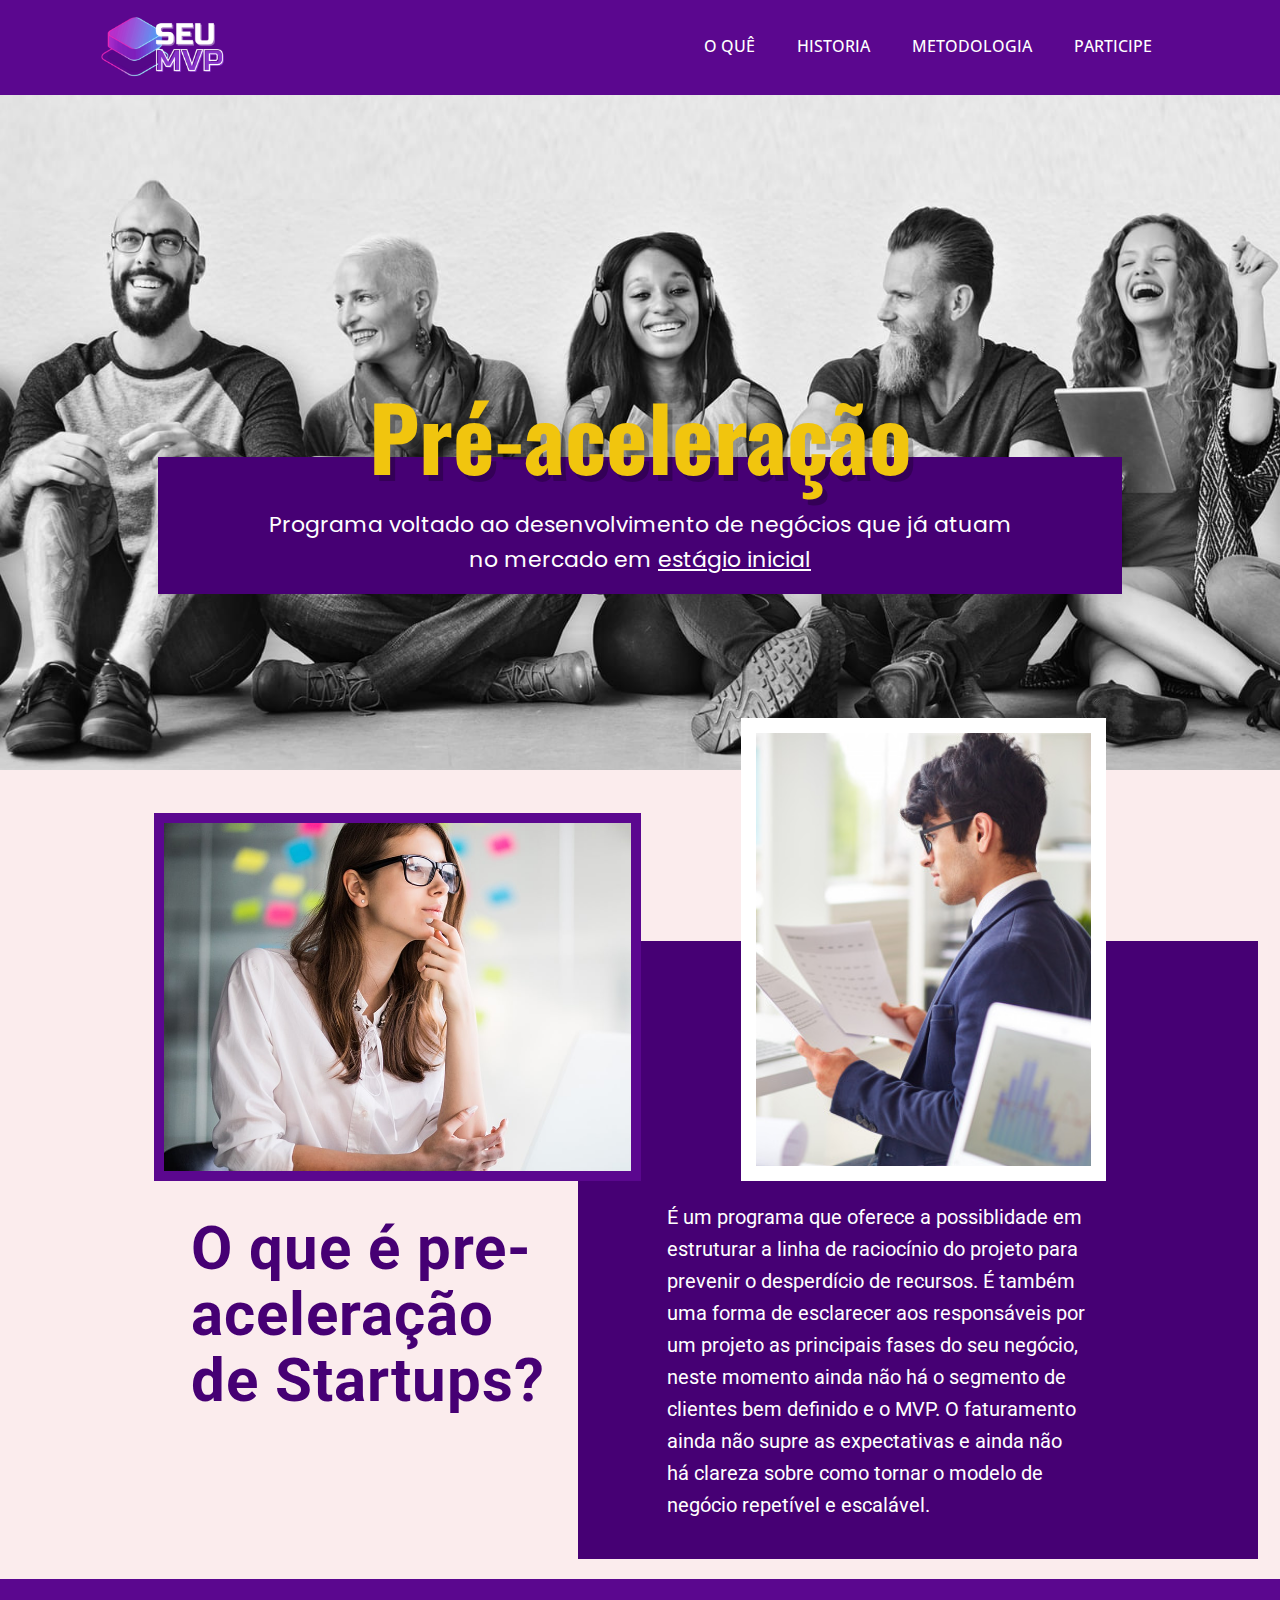
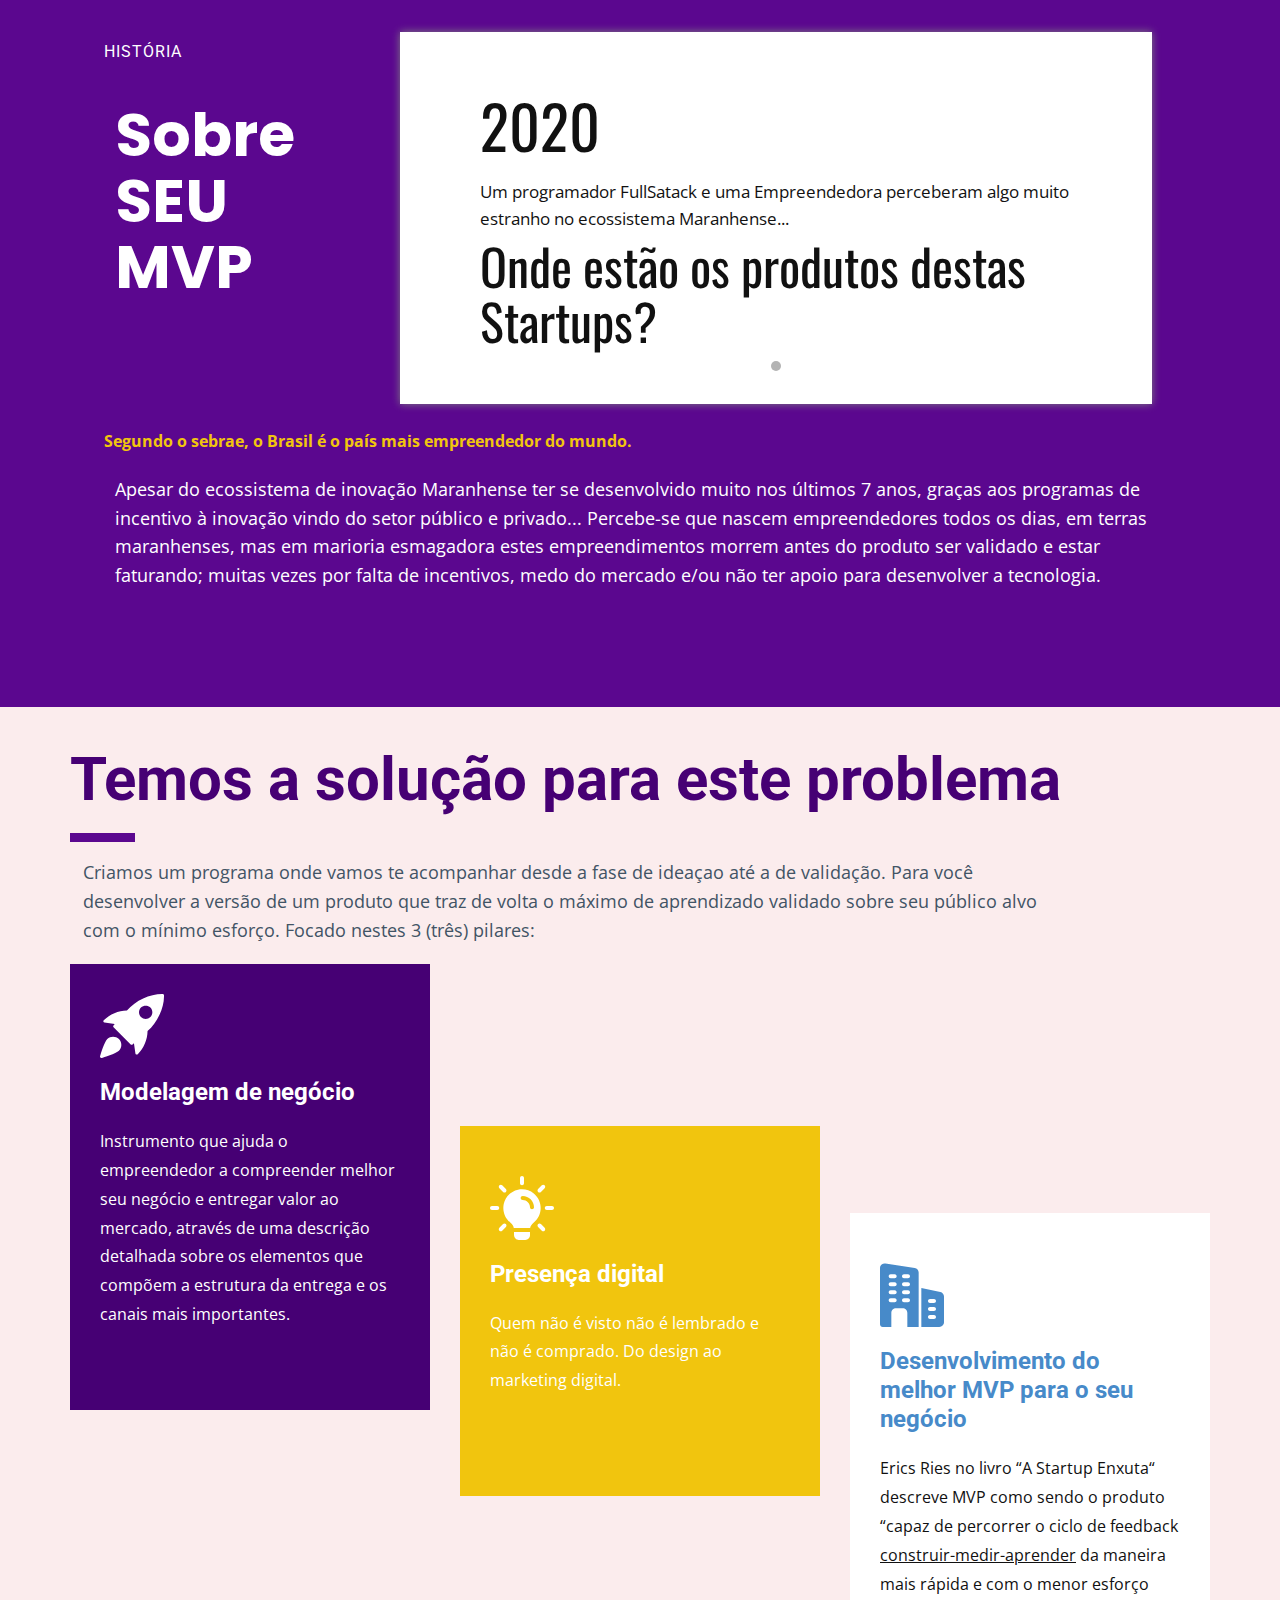
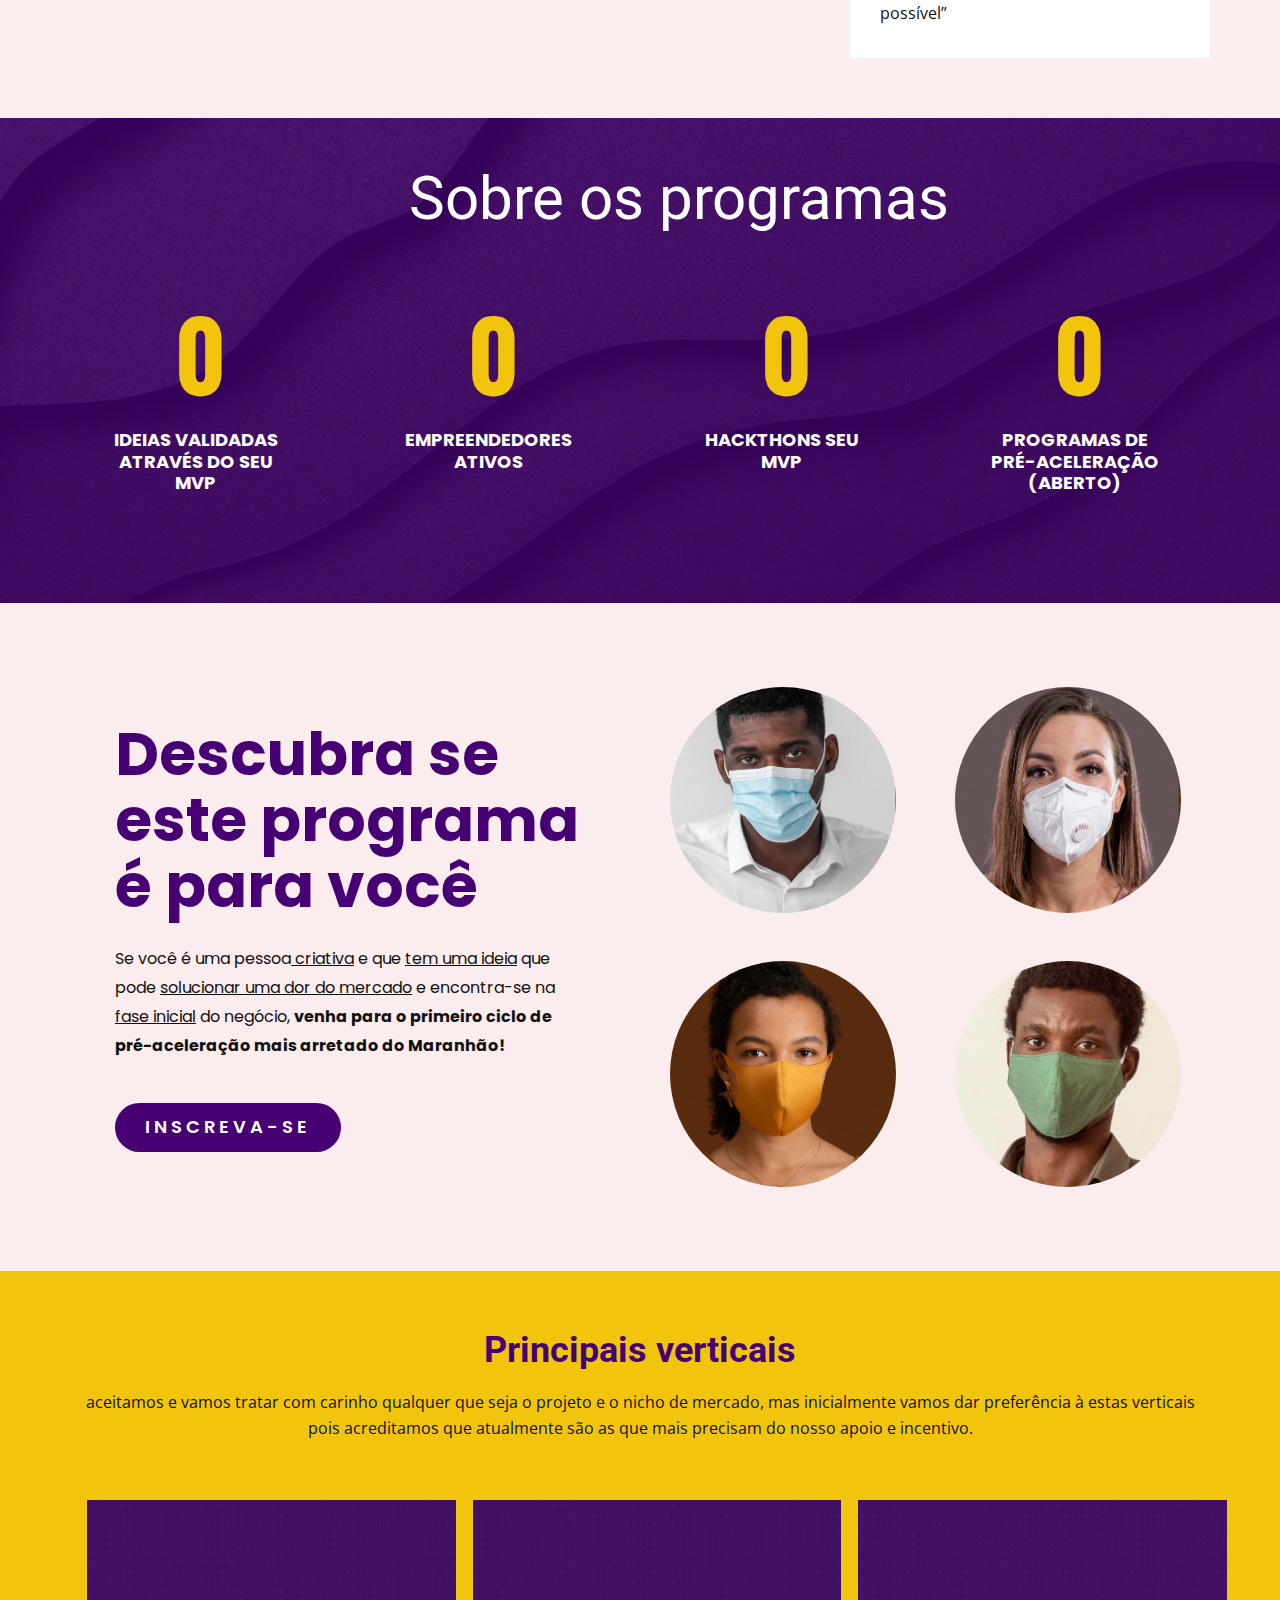
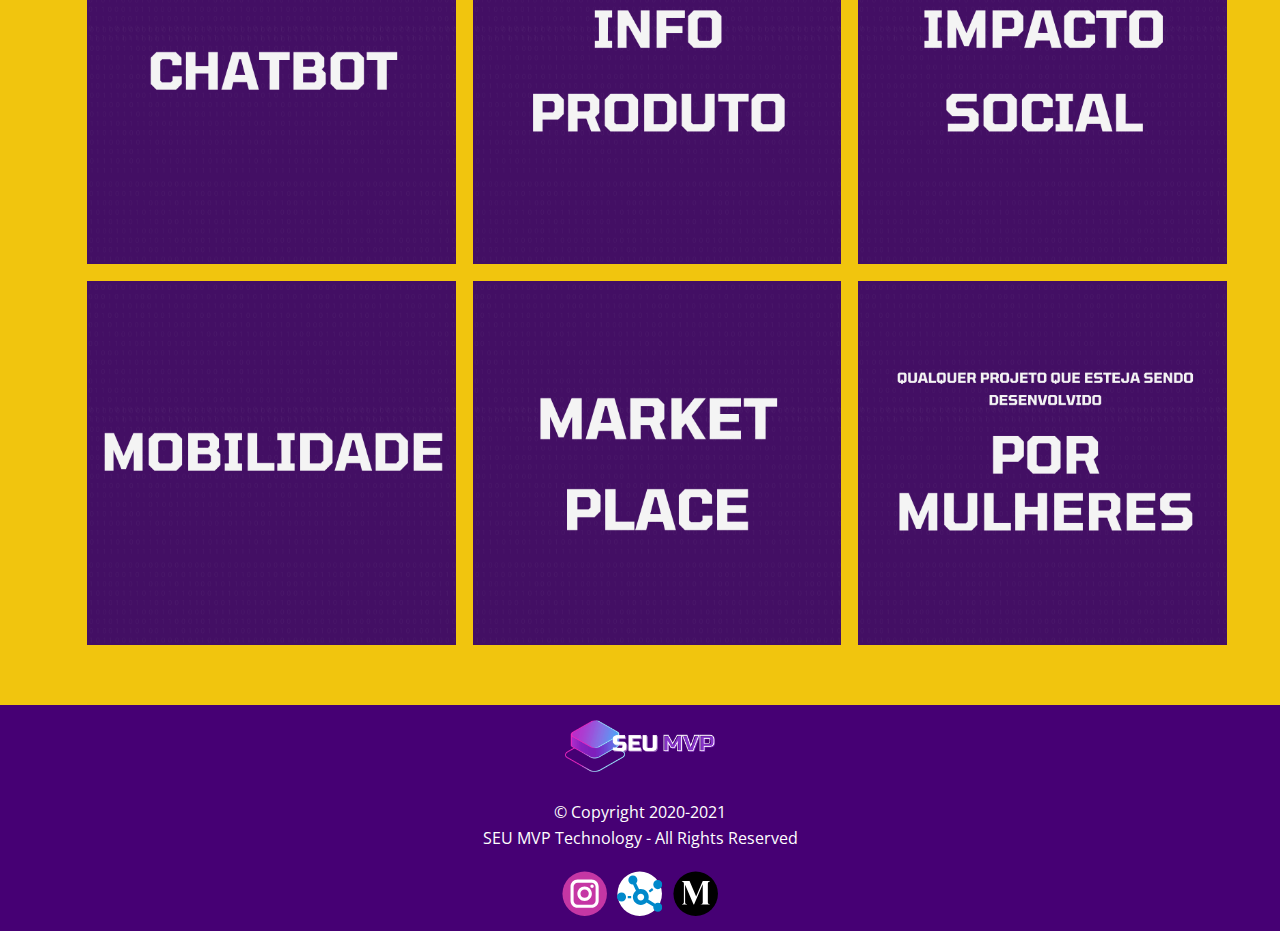
<file: index.html>
<!DOCTYPE html>
<html style="font-size: 16px;">
  <head>
    <meta name="viewport" content="width=device-width, initial-scale=1.0">
    <meta charset="utf-8">
    <meta name="keywords" content="inovação Maranhense, mvp, pre-aceleração, aceleração, startups, produto, modelo de negógio, empreendedorismo maranhense">
    <meta name="description" content="">
    <meta name="page_type" content="np-template-header-footer-from-plugin">
    <title>Pré-aceleração</title>
    <link rel="stylesheet" href="nicepage.css" media="screen">
    <link rel="stylesheet" href="o-que.css" media="screen">
    <script class="u-script" type="text/javascript" src="jquery.js" defer=""></script>
    <script class="u-script" type="text/javascript" src="nicepage.js" defer=""></script>
    <meta name="generator" content="Nicepage 3.9.0, nicepage.com">
    
    <link id="u-theme-google-font" rel="stylesheet" href="https://fonts.googleapis.com/css?family=Roboto:100,100i,300,300i,400,400i,500,500i,700,700i,900,900i|Open+Sans:300,300i,400,400i,600,600i,700,700i,800,800i">
    <link id="u-page-google-font" rel="stylesheet" href="https://fonts.googleapis.com/css?family=Oswald:200,300,400,500,600,700|Poppins:100,100i,200,200i,300,300i,400,400i,500,500i,600,600i,700,700i,800,800i,900,900i">
    
    
    
    
    
    
    
    
    <script type="application/ld+json">{
		"@context": "http://schema.org",
		"@type": "Organization",
		"name": "",
		"url": "index.html",
		"logo": "images/SEUMVPLOGO.png",
		"sameAs": [
				"https://instagram.com/seumvp"
		]
}</script>
    <meta property="og:title" content="o que">
    <meta property="og:type" content="website">
    <meta name="theme-color" content="#478ac9">
    <link rel="canonical" href="index.html">
    <meta property="og:url" content="index.html">
  </head>
  <body class="u-body"><header class="u-clearfix u-custom-color-2 u-header u-header" id="sec-67f6"><div class="u-clearfix u-sheet u-sheet-1">
        <a href="https://nicepage.com" class="u-image u-logo u-image-1" data-image-width="2160" data-image-height="1040">
          <img src="images/SEUMVPLOGO.png" class="u-logo-image u-logo-image-1" data-image-width="132.08">
        </a>
        <nav class="u-menu u-menu-dropdown u-offcanvas u-menu-1">
          <div class="menu-collapse" style="font-size: 1rem; letter-spacing: 0px; text-transform: uppercase; font-weight: 500;">
            <a class="u-button-style u-custom-active-border-color u-custom-active-color u-custom-border u-custom-border-color u-custom-borders u-custom-hover-border-color u-custom-hover-color u-custom-left-right-menu-spacing u-custom-padding-bottom u-custom-text-active-color u-custom-text-color u-custom-text-hover-color u-custom-top-bottom-menu-spacing u-nav-link u-text-active-palette-1-base u-text-hover-palette-2-base" href="#">
              <svg><use xmlns:xlink="http://www.w3.org/1999/xlink" xlink:href="#menu-hamburger"></use></svg>
              <svg version="1.1" xmlns="http://www.w3.org/2000/svg" xmlns:xlink="http://www.w3.org/1999/xlink"><defs><symbol id="menu-hamburger" viewBox="0 0 16 16" style="width: 16px; height: 16px;"><rect y="1" width="16" height="2"></rect><rect y="7" width="16" height="2"></rect><rect y="13" width="16" height="2"></rect>
</symbol>
</defs></svg>
            </a>
          </div>
          <div class="u-custom-menu u-nav-container">
            <ul class="u-nav u-spacing-2 u-unstyled u-nav-1"><li class="u-nav-item"><a class="u-active-palette-3-base u-border-active-palette-1-base u-border-hover-palette-1-light-1 u-button-style u-hover-palette-3-base u-nav-link u-text-active-black u-text-hover-white u-text-white" href="o-que.html#sec-9aa3" data-page-id="246154418" style="padding: 10px 20px;">O quê</a>
</li><li class="u-nav-item"><a class="u-active-palette-3-base u-border-active-palette-1-base u-border-hover-palette-1-light-1 u-button-style u-hover-palette-3-base u-nav-link u-text-active-black u-text-hover-white u-text-white" href="o-que.html#carousel_f2d9" data-page-id="246154418" style="padding: 10px 20px;">Historia</a>
</li><li class="u-nav-item"><a class="u-active-palette-3-base u-border-active-palette-1-base u-border-hover-palette-1-light-1 u-button-style u-hover-palette-3-base u-nav-link u-text-active-black u-text-hover-white u-text-white" href="o-que.html#sec-747c" data-page-id="246154418" style="padding: 10px 20px;">Metodologia</a>
</li><li class="u-nav-item"><a class="u-active-palette-3-base u-border-active-palette-1-base u-border-hover-palette-1-light-1 u-button-style u-hover-palette-3-base u-nav-link u-text-active-black u-text-hover-white u-text-white" href="o-que.html#sec-00a2" data-page-id="246154418" style="padding: 10px 20px;">Participe</a>
</li></ul>
          </div>
          <div class="u-custom-menu u-nav-container-collapse">
            <div class="u-black u-container-style u-inner-container-layout u-opacity u-opacity-95 u-sidenav">
              <div class="u-sidenav-overflow">
                <div class="u-menu-close"></div>
                <ul class="u-align-center u-nav u-popupmenu-items u-unstyled u-nav-2"><li class="u-nav-item"><a class="u-button-style u-nav-link" href="o-que.html#sec-9aa3" data-page-id="246154418" style="padding: 10px 20px;">O quê</a>
</li><li class="u-nav-item"><a class="u-button-style u-nav-link" href="o-que.html#carousel_f2d9" data-page-id="246154418" style="padding: 10px 20px;">Historia</a>
</li><li class="u-nav-item"><a class="u-button-style u-nav-link" href="o-que.html#sec-747c" data-page-id="246154418" style="padding: 10px 20px;">Metodologia</a>
</li><li class="u-nav-item"><a class="u-button-style u-nav-link" href="o-que.html#sec-00a2" data-page-id="246154418" style="padding: 10px 20px;">Participe</a>
</li></ul>
              </div>
            </div>
            <div class="u-black u-menu-overlay u-opacity u-opacity-70"></div>
          </div>
        </nav>
      </div></header> 
    <section class="u-align-center u-clearfix u-palette-2-light-3 u-section-1" id="sec-e5a3">
      <img class="u-expanded-width u-image u-image-1" src="images/dawq-min.jpg">
      <div class="u-align-center u-container-style u-custom-color-1 u-group u-group-1">
        <div class="u-container-layout u-container-layout-1">
          <p class="u-custom-font u-text u-text-body-alt-color u-text-1">Programa voltado ao desenvolvimento de negócios que já atuam no mercado em <span style="text-decoration: underline !important;">estágio inicial</span>
          </p>
        </div>
      </div>
      <h1 class="u-custom-font u-font-oswald u-text u-text-palette-3-base u-text-2">Pré-aceleração</h1>
    </section>
    <section class="u-clearfix u-palette-2-light-3 u-section-2" id="sec-9aa3">
      <div class="u-clearfix u-sheet u-sheet-1">
        <div class="u-custom-color-1 u-shape u-shape-rectangle u-shape-1"></div>
        <div class="u-clearfix u-expanded-width-md u-expanded-width-sm u-expanded-width-xs u-layout-wrap u-layout-wrap-1">
          <div class="u-layout">
            <div class="u-layout-col">
              <div class="u-size-60">
                <div class="u-layout-row">
                  <div class="u-container-style u-layout-cell u-left-cell u-size-30 u-layout-cell-1">
                    <div class="u-container-layout u-container-layout-1">
                      <img class="u-border-10 u-border-custom-color-2 u-expanded-width-xs u-image u-image-1" src="images/204b0d19-f685-45fb-a063-b2e84214b472.jpg" data-image-width="900" data-image-height="833">
                      <h2 class="u-text u-text-custom-color-1 u-text-1">O que é pre-aceleração de Startups?</h2>
                    </div>
                  </div>
                  <div class="u-container-style u-layout-cell u-right-cell u-size-30 u-layout-cell-2">
                    <div class="u-container-layout u-valign-top-sm u-valign-top-xs u-container-layout-2">
                      <img class="u-border-15 u-border-white u-image u-image-2" src="images/paper-analysis_1098-15678.jpg" data-image-width="626" data-image-height="417">
                      <p class="u-custom-font u-heading-font u-text u-text-white u-text-2">É um programa que oferece a possiblidade em estruturar a linha de raciocínio do projeto para prevenir o desperdício de recursos. É também uma forma de esclarecer aos responsáveis por um projeto as principais fases do seu negócio, neste momento ainda não há o segmento de clientes bem definido e o MVP. O faturamento ainda não supre as expectativas e ainda não há clareza sobre como tornar o modelo de negócio repetível e escalável.</p>
                    </div>
                  </div>
                </div>
              </div>
            </div>
          </div>
        </div>
      </div>
    </section>
    <section class="u-clearfix u-custom-color-2 u-section-3" id="carousel_f2d9">
      <div class="u-clearfix u-sheet u-valign-middle-md u-valign-middle-sm u-sheet-1">
        <h6 class="u-text u-text-1">história</h6>
        <h1 class="u-text u-text-2">Sobre SEU MVP</h1>
        <div id="carousel-5989" data-interval="5000" data-u-ride="carousel" class="u-carousel u-expanded-width-md u-expanded-width-sm u-expanded-width-xs u-slider u-slider-1">
          <ol class="u-absolute-hcenter u-carousel-indicators u-carousel-indicators-1">
            <li data-u-target="#carousel-5989" class="u-active u-grey-30 u-shape-circle" data-u-slide-to="0" style="width: 10px; height: 10px;"></li>
          </ol>
          <div class="u-carousel-inner" role="listbox">
            <div class="u-active u-align-left u-carousel-item u-container-style u-slide u-white u-carousel-item-1">
              <div class="u-container-layout u-container-layout-1">
                <h2 class="u-custom-font u-font-oswald u-text u-text-3">2020</h2>
                <p class="u-large-text u-text u-text-variant u-text-4">Um programador FullSatack e uma Empreendedora perceberam algo muito estranho no ecossistema Maranhense...&nbsp;</p>
                <h2 class="u-custom-font u-font-oswald u-text u-text-5">Onde estão os produtos destas Startups?</h2>
              </div>
            </div>
          </div>
          <!--<a class="u-absolute-vcenter u-carousel-control u-carousel-control-prev u-grey-5 u-spacing-13 u-text-grey-30 u-carousel-control-1" href="#carousel-5989" role="button" data-u-slide="prev">
            <span aria-hidden="true">
              <svg viewBox="0 0 477.175 477.175"><path d="M145.188,238.575l215.5-215.5c5.3-5.3,5.3-13.8,0-19.1s-13.8-5.3-19.1,0l-225.1,225.1c-5.3,5.3-5.3,13.8,0,19.1l225.1,225
		c2.6,2.6,6.1,4,9.5,4s6.9-1.3,9.5-4c5.3-5.3,5.3-13.8,0-19.1L145.188,238.575z"></path></svg>
            </span>
            <span class="sr-only">
              <svg viewBox="0 0 477.175 477.175"><path d="M145.188,238.575l215.5-215.5c5.3-5.3,5.3-13.8,0-19.1s-13.8-5.3-19.1,0l-225.1,225.1c-5.3,5.3-5.3,13.8,0,19.1l225.1,225
		c2.6,2.6,6.1,4,9.5,4s6.9-1.3,9.5-4c5.3-5.3,5.3-13.8,0-19.1L145.188,238.575z"></path></svg>
            </span>
          </a>
          <a class="u-absolute-vcenter u-carousel-control u-carousel-control-next u-grey-5 u-spacing-13 u-text-grey-30 u-carousel-control-2" href="#carousel-5989" role="button" data-u-slide="next">
            <span aria-hidden="true">
              <svg viewBox="0 0 477.175 477.175"><path d="M360.731,229.075l-225.1-225.1c-5.3-5.3-13.8-5.3-19.1,0s-5.3,13.8,0,19.1l215.5,215.5l-215.5,215.5
		c-5.3,5.3-5.3,13.8,0,19.1c2.6,2.6,6.1,4,9.5,4c3.4,0,6.9-1.3,9.5-4l225.1-225.1C365.931,242.875,365.931,234.275,360.731,229.075z"></path></svg>
            </span>
            <span class="sr-only">
              <svg viewBox="0 0 477.175 477.175"><path d="M360.731,229.075l-225.1-225.1c-5.3-5.3-13.8-5.3-19.1,0s-5.3,13.8,0,19.1l215.5,215.5l-215.5,215.5
		c-5.3,5.3-5.3,13.8,0,19.1c2.6,2.6,6.1,4,9.5,4c3.4,0,6.9-1.3,9.5-4l225.1-225.1C365.931,242.875,365.931,234.275,360.731,229.075z"></path></svg>
            </span>-->
          </a>
        </div>
        <p class="u-align-left u-text u-text-palette-3-base u-text-6">Segundo o sebrae, o Brasil é o país mais empreendedor do mundo.&nbsp;</p>
        <p class="u-align-left u-text u-text-7">Apesar do ecossistema de inovação Maranhense ter se desenvolvido muito nos últimos 7 anos, graças aos programas de incentivo à inovação vindo do setor público e privado... Percebe-se que nascem empreendedores todos os dias, em terras maranhenses, mas em marioria esmagadora estes empreendimentos morrem antes do produto ser validado e estar faturando; muitas vezes por falta de incentivos, medo do mercado e/ou não ter apoio para desenvolver a tecnologia.</p>
      </div>
    </section>
    <section class="u-clearfix u-palette-2-light-3 u-section-4" id="sec-747c">
      <div class="u-clearfix u-sheet u-sheet-1">
        <h1 class="u-text u-text-custom-color-1 u-text-1">Temos a solução para este problema</h1>
        <div class="u-border-9 u-border-custom-color-2 u-line u-line-horizontal u-line-1"></div>
        <p class="u-text u-text-palette-1-dark-2 u-text-2">Criamos um programa onde vamos te acompanhar desde a fase de ideaçao até a de validação. Para você desenvolver a versão de um produto que traz de volta o máximo de aprendizado validado sobre seu público alvo com o mínimo esforço. Focado nestes 3 (três) pilares:</p>
        <div class="u-clearfix u-expanded-width u-gutter-30 u-layout-wrap u-layout-wrap-1">
          <div class="u-gutter-0 u-layout">
            <div class="u-layout-row">
              <div class="u-size-20 u-size-30-md">
                <div class="u-layout-col">
                  <div class="u-container-style u-custom-color-1 u-layout-cell u-left-cell u-size-30 u-layout-cell-1">
                    <div class="u-container-layout u-container-layout-1"><span class="u-icon u-icon-circle u-text-white u-icon-1"><svg class="u-svg-link" preserveAspectRatio="xMidYMin slice" viewBox="0 0 24 24" style=""><use xmlns:xlink="http://www.w3.org/1999/xlink" xlink:href="#svg-c5e5"></use></svg><svg xmlns="http://www.w3.org/2000/svg" xmlns:xlink="http://www.w3.org/1999/xlink" version="1.1" xml:space="preserve" class="u-svg-content" viewBox="0 0 24 24" id="svg-c5e5"><path d="m23.508.003c-4.685-.084-10.028 2.365-13.41 6.164-3.232.061-6.379 1.386-8.696 3.703-.135.133-.183.332-.124.512.06.181.216.312.404.339l3.854.552-.476.533c-.177.198-.168.499.02.687l6.427 6.427c.097.097.225.146.354.146.119 0 .238-.042.333-.127l.533-.476.552 3.854c.027.188.175.326.354.386.046.015.094.022.143.022.142 0 .287-.062.387-.161 2.285-2.285 3.61-5.432 3.671-8.664 3.803-3.389 6.272-8.73 6.163-13.409-.007-.266-.222-.481-.489-.488zm-4.608 8.632c-.487.487-1.127.731-1.768.731s-1.281-.244-1.768-.731c-.974-.975-.974-2.561 0-3.536.975-.975 2.561-.975 3.536 0s.975 2.562 0 3.536z"></path><path d="m2.724 16.905c-1.07 1.07-2.539 5.904-2.703 6.451-.053.176-.004.367.125.497.096.096.223.147.354.147.048 0 .096-.007.144-.021.547-.164 5.381-1.633 6.451-2.703 1.205-1.205 1.205-3.166 0-4.371-1.206-1.205-3.166-1.204-4.371 0z"></path></svg></span>
                      <h4 class="u-text u-text-default u-text-3">Modelagem de negócio</h4>
                      <p class="u-text u-text-4">Instrumento que ajuda o empreendedor a compreender melhor seu negócio e entregar valor ao mercado, através de uma descrição detalhada sobre os elementos que compõem a estrutura da entrega e os canais mais importantes.</p>
                    </div>
                  </div>
                  <div class="u-container-style u-hidden-md u-hidden-sm u-hidden-xs u-layout-cell u-left-cell u-size-30 u-layout-cell-2">
                    <div class="u-container-layout u-container-layout-2"></div>
                  </div>
                </div>
              </div>
              <div class="u-size-20 u-size-30-md">
                <div class="u-layout-col">
                  <div class="u-container-style u-hidden-md u-hidden-sm u-hidden-xs u-layout-cell u-size-20 u-layout-cell-3">
                    <div class="u-container-layout u-container-layout-3"></div>
                  </div>
                  <div class="u-container-style u-layout-cell u-palette-3-base u-size-20 u-layout-cell-4">
                    <div class="u-container-layout u-container-layout-4"><span class="u-icon u-icon-circle u-text-white u-icon-2"><svg class="u-svg-link" preserveAspectRatio="xMidYMin slice" viewBox="0 0 24 24" style=""><use xmlns:xlink="http://www.w3.org/1999/xlink" xlink:href="#svg-3179"></use></svg><svg xmlns="http://www.w3.org/2000/svg" xmlns:xlink="http://www.w3.org/1999/xlink" version="1.1" xml:space="preserve" class="u-svg-content" viewBox="0 0 24 24" id="svg-3179"><path d="m12 3.457c-.414 0-.75-.336-.75-.75v-1.957c0-.414.336-.75.75-.75s.75.336.75.75v1.957c0 .414-.336.75-.75.75z"></path><path d="m18.571 6.179c-.192 0-.384-.073-.53-.22-.293-.293-.293-.768 0-1.061l1.384-1.384c.293-.293.768-.293 1.061 0s.293.768 0 1.061l-1.384 1.384c-.147.146-.339.22-.531.22z"></path><path d="m23.25 12.75h-1.957c-.414 0-.75-.336-.75-.75s.336-.75.75-.75h1.957c.414 0 .75.336.75.75s-.336.75-.75.75z"></path><path d="m19.955 20.705c-.192 0-.384-.073-.53-.22l-1.384-1.384c-.293-.293-.293-.768 0-1.061s.768-.293 1.061 0l1.384 1.384c.293.293.293.768 0 1.061-.147.147-.339.22-.531.22z"></path><path d="m4.045 20.705c-.192 0-.384-.073-.53-.22-.293-.293-.293-.768 0-1.061l1.384-1.384c.293-.293.768-.293 1.061 0s.293.768 0 1.061l-1.384 1.384c-.147.147-.339.22-.531.22z"></path><path d="m2.707 12.75h-1.957c-.414 0-.75-.336-.75-.75s.336-.75.75-.75h1.957c.414 0 .75.336.75.75s-.336.75-.75.75z"></path><path d="m5.429 6.179c-.192 0-.384-.073-.53-.22l-1.384-1.384c-.293-.293-.293-.768 0-1.061s.768-.293 1.061 0l1.384 1.384c.293.293.293.768 0 1.061-.148.146-.339.22-.531.22z"></path><path d="m15 21v1.25c0 .96-.79 1.75-1.75 1.75h-2.5c-.84 0-1.75-.64-1.75-2.04v-.96z"></path><path d="m16.41 6.56c-1.64-1.33-3.8-1.85-5.91-1.4-2.65.55-4.8 2.71-5.35 5.36-.56 2.72.46 5.42 2.64 7.07.59.44 1 1.12 1.14 1.91v.01c.02-.01.05-.01.07-.01h6c.02 0 .03 0 .05.01v-.01c.14-.76.59-1.46 1.28-2 1.69-1.34 2.67-3.34 2.67-5.5 0-2.12-.94-4.1-2.59-5.44zm-.66 5.94c-.41 0-.75-.34-.75-.75 0-1.52-1.23-2.75-2.75-2.75-.41 0-.75-.34-.75-.75s.34-.75.75-.75c2.34 0 4.25 1.91 4.25 4.25 0 .41-.34.75-.75.75z"></path><path d="m8.93 19.5h.07c-.02 0-.05 0-.07.01z"></path><path d="m15.05 19.5v.01c-.02-.01-.03-.01-.05-.01z"></path></svg></span>
                      <h4 class="u-text u-text-body-alt-color u-text-default u-text-5">Presença digital</h4>
                      <p class="u-text u-text-body-alt-color u-text-6">Quem não é visto não é lembrado e não é comprado. Do design ao marketing digital.</p>
                    </div>
                  </div>
                  <div class="u-container-style u-hidden-md u-hidden-sm u-hidden-xs u-layout-cell u-size-20 u-layout-cell-5">
                    <div class="u-container-layout u-container-layout-5"></div>
                  </div>
                </div>
              </div>
              <div class="u-size-20 u-size-60-md">
                <div class="u-layout-col">
                  <div class="u-container-style u-hidden-md u-hidden-sm u-hidden-xs u-layout-cell u-right-cell u-size-30 u-layout-cell-6">
                    <div class="u-container-layout u-container-layout-6"></div>
                  </div>
                  <div class="u-container-style u-layout-cell u-right-cell u-size-30 u-white u-layout-cell-7">
                    <div class="u-container-layout u-container-layout-7"><span class="u-icon u-icon-circle u-text-palette-1-base u-icon-3"><svg class="u-svg-link" preserveAspectRatio="xMidYMin slice" viewBox="0 0 24 24" style=""><use xmlns:xlink="http://www.w3.org/1999/xlink" xlink:href="#svg-be9a"></use></svg><svg xmlns="http://www.w3.org/2000/svg" xmlns:xlink="http://www.w3.org/1999/xlink" version="1.1" xml:space="preserve" class="u-svg-content" viewBox="0 0 24 24" id="svg-be9a"><path d="m13.03 1.87-10.99-1.67c-.51-.08-1.03.06-1.42.39-.39.34-.62.83-.62 1.34v21.07c0 .55.45 1 1 1h3.25v-5.25c0-.97.78-1.75 1.75-1.75h2.5c.97 0 1.75.78 1.75 1.75v5.25h4.25v-20.4c0-.86-.62-1.59-1.47-1.73zm-7.53 12.88h-1.5c-.414 0-.75-.336-.75-.75s.336-.75.75-.75h1.5c.414 0 .75.336.75.75s-.336.75-.75.75zm0-3h-1.5c-.414 0-.75-.336-.75-.75s.336-.75.75-.75h1.5c.414 0 .75.336.75.75s-.336.75-.75.75zm0-3h-1.5c-.414 0-.75-.336-.75-.75s.336-.75.75-.75h1.5c.414 0 .75.336.75.75s-.336.75-.75.75zm0-3h-1.5c-.414 0-.75-.336-.75-.75s.336-.75.75-.75h1.5c.414 0 .75.336.75.75s-.336.75-.75.75zm5 9h-1.5c-.414 0-.75-.336-.75-.75s.336-.75.75-.75h1.5c.414 0 .75.336.75.75s-.336.75-.75.75zm0-3h-1.5c-.414 0-.75-.336-.75-.75s.336-.75.75-.75h1.5c.414 0 .75.336.75.75s-.336.75-.75.75zm0-3h-1.5c-.414 0-.75-.336-.75-.75s.336-.75.75-.75h1.5c.414 0 .75.336.75.75s-.336.75-.75.75zm0-3h-1.5c-.414 0-.75-.336-.75-.75s.336-.75.75-.75h1.5c.414 0 .75.336.75.75s-.336.75-.75.75z"></path><path d="m22.62 10.842-7.12-1.491v14.649h6.75c.965 0 1.75-.785 1.75-1.75v-9.698c0-.826-.563-1.529-1.38-1.71zm-2.37 10.158h-1.5c-.414 0-.75-.336-.75-.75s.336-.75.75-.75h1.5c.414 0 .75.336.75.75s-.336.75-.75.75zm0-3h-1.5c-.414 0-.75-.336-.75-.75s.336-.75.75-.75h1.5c.414 0 .75.336.75.75s-.336.75-.75.75zm0-3h-1.5c-.414 0-.75-.336-.75-.75s.336-.75.75-.75h1.5c.414 0 .75.336.75.75s-.336.75-.75.75z"></path></svg></span>
                      <h4 class="u-text u-text-default u-text-palette-1-base u-text-7">Desenvolvimento do melhor MVP para o seu negócio</h4>
                      <p class="u-text u-text-8">Erics Ries no livro “A Startup Enxuta“ descreve MVP como sendo o produto “capaz de percorrer o ciclo de feedback <span style="text-decoration: underline !important;">construir-medir-aprender</span> da maneira mais rápida e com o menor esforço possível”
                      </p>
                    </div>
                  </div>
                </div>
              </div>
            </div>
          </div>
        </div>
      </div>
    </section>
    <section class="u-align-center u-clearfix u-image u-shading u-section-5" id="sec-59ae" data-image-width="1980" data-image-height="1320">
      <div class="u-clearfix u-sheet u-sheet-1">
        <h2 class="u-text u-text-1">Sobre os programas</h2>
        <div class="u-expanded-width u-list u-repeater u-list-1">
          <div class="u-align-center u-container-style u-list-item u-repeater-item">
            <div class="u-container-layout u-similar-container u-valign-top u-container-layout-1">
              <h3 class="u-custom-font u-font-oswald u-text u-text-palette-3-base u-text-2" data-animation-name="counter" data-animation-event="scroll" data-animation-duration="3000">4</h3>
              <h6 class="u-custom-font u-text u-text-3">Ideias validadas através do SEU MVP</h6>
            </div>
          </div>
          <div class="u-align-center u-container-style u-list-item u-repeater-item">
            <div class="u-container-layout u-similar-container u-valign-top u-container-layout-2">
              <h3 class="u-custom-font u-font-oswald u-text u-text-palette-3-base u-text-4" data-animation-name="counter" data-animation-event="scroll" data-animation-duration="3000">4</h3>
              <h6 class="u-custom-font u-text u-text-5">Empreendedores ativos</h6>
            </div>
          </div>
          <div class="u-align-center u-container-style u-list-item u-repeater-item">
            <div class="u-container-layout u-similar-container u-valign-top u-container-layout-3">
              <h3 class="u-custom-font u-font-oswald u-text u-text-palette-3-base u-text-6" data-animation-name="counter" data-animation-event="scroll" data-animation-duration="3000">2<br>
              </h3>
              <h6 class="u-custom-font u-text u-text-7">Hackthons SEU MVP</h6>
            </div>
          </div>
          <div class="u-align-center u-container-style u-list-item u-repeater-item">
            <div class="u-container-layout u-similar-container u-valign-top u-container-layout-4">
              <h3 class="u-custom-font u-font-oswald u-text u-text-palette-3-base u-text-8" data-animation-name="counter" data-animation-event="scroll" data-animation-duration="3000">1</h3>
              <h6 class="u-custom-font u-text u-text-9">Programas de pré-aceleração (aberto)</h6>
            </div>
          </div>
        </div>
      </div>
    </section>
    <section class="u-clearfix u-palette-2-light-3 u-section-6" id="sec-00a2">
      <div class="u-clearfix u-sheet u-valign-middle-lg u-valign-middle-md u-valign-middle-xl u-sheet-1">
        <div class="u-clearfix u-expanded-width u-gutter-0 u-layout-wrap u-layout-wrap-1">
          <div class="u-layout">
            <div class="u-layout-row">
              <div class="u-size-30 u-size-60-md">
                <div class="u-layout-col">
                  <div class="u-align-left u-container-style u-layout-cell u-left-cell u-size-60 u-layout-cell-1">
                    <div class="u-container-layout u-valign-middle u-container-layout-1">
                      <h2 class="u-custom-font u-text u-text-custom-color-1 u-text-1">Descubra se este programa é para você</h2>
                      <p class="u-text u-text-2"> Se você é uma pessoa<span style="text-decoration: underline !important;"> criativa</span> e que <span style="text-decoration: underline !important;">tem uma ideia</span> que pode <span style="text-decoration: underline !important;">solucionar uma dor do mercado</span> e encontra-se na <span style="text-decoration: underline !important;">fase inicial</span> do negócio, <span style="font-weight: 700;">venha para o primeiro ciclo de pré-aceleração mais arretado do Maranhão!</span>
                      </p>
                      <a href="https://docs.google.com/forms/d/e/1FAIpQLSf0lyDx_DKZwWYcblYQm7OsSEm_Oe1jY0UeYjZeyU8ULyWN8w/viewform" target="_blank" class="u-btn u-btn-round u-button-style u-custom-color-1 u-custom-font u-hover-custom-color-2 u-radius-50 u-btn-1">Inscreva-se</a>
                    </div>
                  </div>
                </div>
              </div>
              <div class="u-size-30 u-size-60-md">
                <div class="u-layout-col">
                  <div class="u-size-30">
                    <div class="u-layout-row">
                      <div class="u-align-center u-container-style u-layout-cell u-size-30 u-layout-cell-2" src="">
                        <div class="u-container-layout u-valign-middle u-container-layout-2">
                          <div class="u-image u-image-circle u-image-1" data-image-width="984" data-image-height="1448"></div>
                        </div>
                      </div>
                      <div class="u-align-center u-container-style u-layout-cell u-right-cell u-size-30 u-layout-cell-3" src="">
                        <div class="u-container-layout u-valign-middle u-container-layout-3">
                          <div class="u-image u-image-circle u-image-2" data-image-width="993" data-image-height="1185"></div>
                        </div>
                      </div>
                    </div>
                  </div>
                  <div class="u-size-30">
                    <div class="u-layout-row">
                      <div class="u-align-center u-container-style u-layout-cell u-size-30 u-layout-cell-4" src="">
                        <div class="u-container-layout u-valign-middle u-container-layout-4">
                          <div class="u-image u-image-circle u-image-3" data-image-width="953" data-image-height="1161"></div>
                        </div>
                      </div>
                      <div class="u-align-center u-container-style u-layout-cell u-right-cell u-size-30 u-layout-cell-5" src="">
                        <div class="u-container-layout u-valign-middle u-container-layout-5">
                          <div class="u-image u-image-circle u-image-4" data-image-width="969" data-image-height="1233"></div>
                        </div>
                      </div>
                    </div>
                  </div>
                </div>
              </div>
            </div>
          </div>
        </div>
      </div>
    </section>
    <section class="u-align-center u-clearfix u-palette-3-base u-section-7" id="sec-9d74">
      <div class="u-clearfix u-sheet u-sheet-1">
        <h2 class="u-text u-text-custom-color-1 u-text-1">Principais verticais</h2>
        <p class="u-text u-text-2">aceitamos e vamos tratar com carinho qualquer que seja o projeto e o nicho de mercado, mas inicialmente vamos dar preferência à estas verticais pois acreditamos que atualmente são as que mais precisam do nosso apoio e incentivo.</p>
        <div class="u-gallery u-layout-grid u-lightbox u-show-text-on-hover u-gallery-1">
          <div class="u-gallery-inner u-gallery-inner-1">
            <div class="u-effect-fade u-gallery-item">
              <div class="u-back-slide" data-image-width="1600" data-image-height="1600">
                <img class="u-back-image u-expanded" src="images/1.png">
              </div>
              <div class="u-over-slide u-shading u-over-slide-1">
                <h3 class="u-gallery-heading"></h3>
                <p class="u-gallery-text"></p>
              </div>
            </div>
            <div class="u-effect-fade u-gallery-item">
              <div class="u-back-slide" data-image-width="1600" data-image-height="1600">
                <img class="u-back-image u-expanded" src="images/4.png">
              </div>
              <div class="u-over-slide u-shading u-over-slide-2">
                <h3 class="u-gallery-heading"></h3>
                <p class="u-gallery-text"></p>
              </div>
            </div>
            <div class="u-effect-fade u-gallery-item">
              <div class="u-back-slide" data-image-width="1600" data-image-height="1600">
                <img class="u-back-image u-expanded" src="images/3.png">
              </div>
              <div class="u-over-slide u-shading u-over-slide-3">
                <h3 class="u-gallery-heading"></h3>
                <p class="u-gallery-text"></p>
              </div>
            </div>
            <div class="u-effect-fade u-gallery-item">
              <div class="u-back-slide" data-image-width="1600" data-image-height="1600">
                <img class="u-back-image u-expanded" src="images/5.png">
              </div>
              <div class="u-over-slide u-shading u-over-slide-4">
                <h3 class="u-gallery-heading"></h3>
                <p class="u-gallery-text"></p>
              </div>
            </div>
            <div class="u-effect-fade u-gallery-item">
              <div class="u-back-slide" data-image-width="1600" data-image-height="1600">
                <img class="u-back-image u-expanded" src="images/6.png">
              </div>
              <div class="u-over-slide u-shading u-over-slide-5">
                <h3 class="u-gallery-heading"></h3>
                <p class="u-gallery-text"></p>
              </div>
            </div>
            <div class="u-effect-fade u-gallery-item">
              <div class="u-back-slide" data-image-width="1600" data-image-height="1600">
                <img class="u-back-image u-expanded" src="images/7.png">
              </div>
              <div class="u-over-slide u-shading u-over-slide-6">
                <h3 class="u-gallery-heading"></h3>
                <p class="u-gallery-text"></p>
              </div>
            </div>
          </div>
        </div>
      </div>
    </section>
    
    
    <footer class="u-clearfix u-custom-color-1 u-footer" id="sec-b8e5"><div class="u-clearfix u-sheet u-sheet-1">

       <div class="col-sm-12 animated fadeInUp showing" data-animation="fadeInUp" style='
    text-align: center;'>

      <img style='margin-top:15px' src="./images/logo-de-lado.png" width="150px" style="display: block; margin-right:auto;margin-left:auto;margin-bottom: 10px;">
      
      <p class="copyright" style="color: white;">
        © Copyright 2020-2021 <br>SEU MVP Technology - All Rights Reserved
      </p>
    </div>
      </div>
      
      
      
          <div class="u-align-right u-social-icons u-spacing-10 u-social-icons-1" style='margin-top: 0px;margin: 0 auto;    margin-bottom: 15px;'>
          <a class="u-social-url" title="instagram" target="_blank" href="https://instagram.com/seumvp"><span class="u-icon u-icon-circle u-social-icon u-social-instagram u-icon-1"><svg class="u-svg-link" preserveAspectRatio="xMidYMin slice" viewBox="0 0 112 112" style=""><use xmlns:xlink="http://www.w3.org/1999/xlink" xlink:href="#svg-8399"></use></svg><svg class="u-svg-content" id="svg-8399"><circle fill="currentColor" cx="56.1" cy="56.1" r="55"></circle><path fill="#FFFFFF" d="M55.9,38.2c-9.9,0-17.9,8-17.9,17.9C38,66,46,74,55.9,74c9.9,0,17.9-8,17.9-17.9C73.8,46.2,65.8,38.2,55.9,38.2
            z M55.9,66.4c-5.7,0-10.3-4.6-10.3-10.3c-0.1-5.7,4.6-10.3,10.3-10.3c5.7,0,10.3,4.6,10.3,10.3C66.2,61.8,61.6,66.4,55.9,66.4z"></path><path fill="#FFFFFF" d="M74.3,33.5c-2.3,0-4.2,1.9-4.2,4.2s1.9,4.2,4.2,4.2s4.2-1.9,4.2-4.2S76.6,33.5,74.3,33.5z"></path><path fill="#FFFFFF" d="M73.1,21.3H38.6c-9.7,0-17.5,7.9-17.5,17.5v34.5c0,9.7,7.9,17.6,17.5,17.6h34.5c9.7,0,17.5-7.9,17.5-17.5V38.8
            C90.6,29.1,82.7,21.3,73.1,21.3z M83,73.3c0,5.5-4.5,9.9-9.9,9.9H38.6c-5.5,0-9.9-4.5-9.9-9.9V38.8c0-5.5,4.5-9.9,9.9-9.9h34.5
            c5.5,0,9.9,4.5,9.9,9.9V73.3z"></path></svg></span>
          </a>


          
          <a class="u-social-url" target="_blank" title="Github" href="https://superme.nu/seumvp"><span class="u-icon u-icon-circle u-social-github u-social-icon u-icon-2">
          
          <svg class="u-svg-link" preserveAspectRatio="xMidYMin slice" viewBox="0 0 112 112" style="">
          <use xmlns:xlink="http://www.w3.org/1999/xlink" xlink:href="#svg-4a2f"></use></svg>
          <svg class="u-svg-content" id="svg-4a2f"><circle style='color: #ffffff !important;'fill="currentColor" cx="56.1" cy="56.1" r="55"></circle>
          <svg aria-hidden="true" focusable="false" data-prefix="fas" data-icon="chart-network" role="img" xmlns="http://www.w3.org/2000/svg" viewBox="0 0 640 512" class="svg-inline--fa fa-chart-network fa-w-20"><path fill="currentColor" d="M576 192c35.3 0 64-28.7 64-64s-28.7-64-64-64-64 28.7-64 64 28.7 64 64 64zM64 240c-35.3 0-64 28.7-64 64s28.7 64 64 64 64-28.7 64-64-28.7-64-64-64zm449.6-37.2l-19.2-25.6-48 36 19.2 25.6 48-36zM576 384c-14.4 0-27.6 5-38.3 13l-96-57.6c3.8-11.2 6.3-23 6.3-35.5 0-61.9-50.1-112-112-112-8.4 0-16.6 1.1-24.4 2.9l-40.8-87.4C281.4 96 288 80.8 288 64c0-35.3-28.7-64-64-64s-64 28.7-64 64 28.7 64 64 64c1.1 0 2.1-.3 3.2-.3l41 87.8C241.5 235.9 224 267.8 224 304c0 61.9 50.1 112 112 112 32.1 0 60.8-13.7 81.2-35.3l95.8 57.5c-.5 3.2-1 6.5-1 9.8 0 35.3 28.7 64 64 64s64-28.7 64-64-28.7-64-64-64zm-240-32c-26.5 0-48-21.5-48-48s21.5-48 48-48 48 21.5 48 48-21.5 48-48 48zm-184-32h48v-32h-48v32z" class=""></path></svg></span>
          </a>

          
          <a class="u-social-url" target="_blank" title="Medium" href="https://medium.com/@_andreiacosta"><span class="u-icon u-icon-circle u-social-icon u-social-medium u-icon-3"><svg class="u-svg-link" preserveAspectRatio="xMidYMin slice" viewBox="0 0 112 112" style=""><use xmlns:xlink="http://www.w3.org/1999/xlink" xlink:href="#svg-5ad5"></use></svg><svg class="u-svg-content" id="svg-5ad5"><circle fill="currentColor" cx="56.1" cy="56.1" r="55"></circle><path fill="#FFFFFF" d="M90.9,25.7L90.9,25.7L91,25H73.5L57.2,63.1L40.9,25H22v0.7h0.1c3.2,0.7,4.8,1.8,4.8,5.7v45.2
	c0,3.9-1.6,4.9-4.8,5.7H22V83h12.8v-0.7h-0.1c-3.2-0.7-4.8-1.8-4.8-5.7V34l20.9,48.9H52l21.5-50.3v45.1c-0.3,3.1-1.9,4-4.8,4.6h-0.1
	V83H91v-0.7h-0.1c-2.9-0.7-4.6-1.6-4.8-4.6V31.4l0,0C86.1,27.5,87.7,26.4,90.9,25.7"></path></svg></span>
          </a>
        </div>

      </footer>
    <span style="height: 64px; width: 64px; margin-left: 0px; margin-right: auto; margin-top: 0px; background-image: none; right: 60px; bottom: 20px" class="u-back-to-top u-custom-color-2 u-icon u-icon-circle u-opacity u-opacity-85 u-spacing-15" data-href="#">
        <svg class="u-svg-link" preserveAspectRatio="xMidYMin slice" viewBox="0 0 551.13 551.13"><use xmlns:xlink="http://www.w3.org/1999/xlink" xlink:href="#svg-1d98"></use></svg>
        <svg class="u-svg-content" enable-background="new 0 0 551.13 551.13" viewBox="0 0 551.13 551.13" xmlns="http://www.w3.org/2000/svg" id="svg-1d98"><path d="m275.565 189.451 223.897 223.897h51.668l-275.565-275.565-275.565 275.565h51.668z"></path></svg>
    </span>
  </body>
</html>
</file>
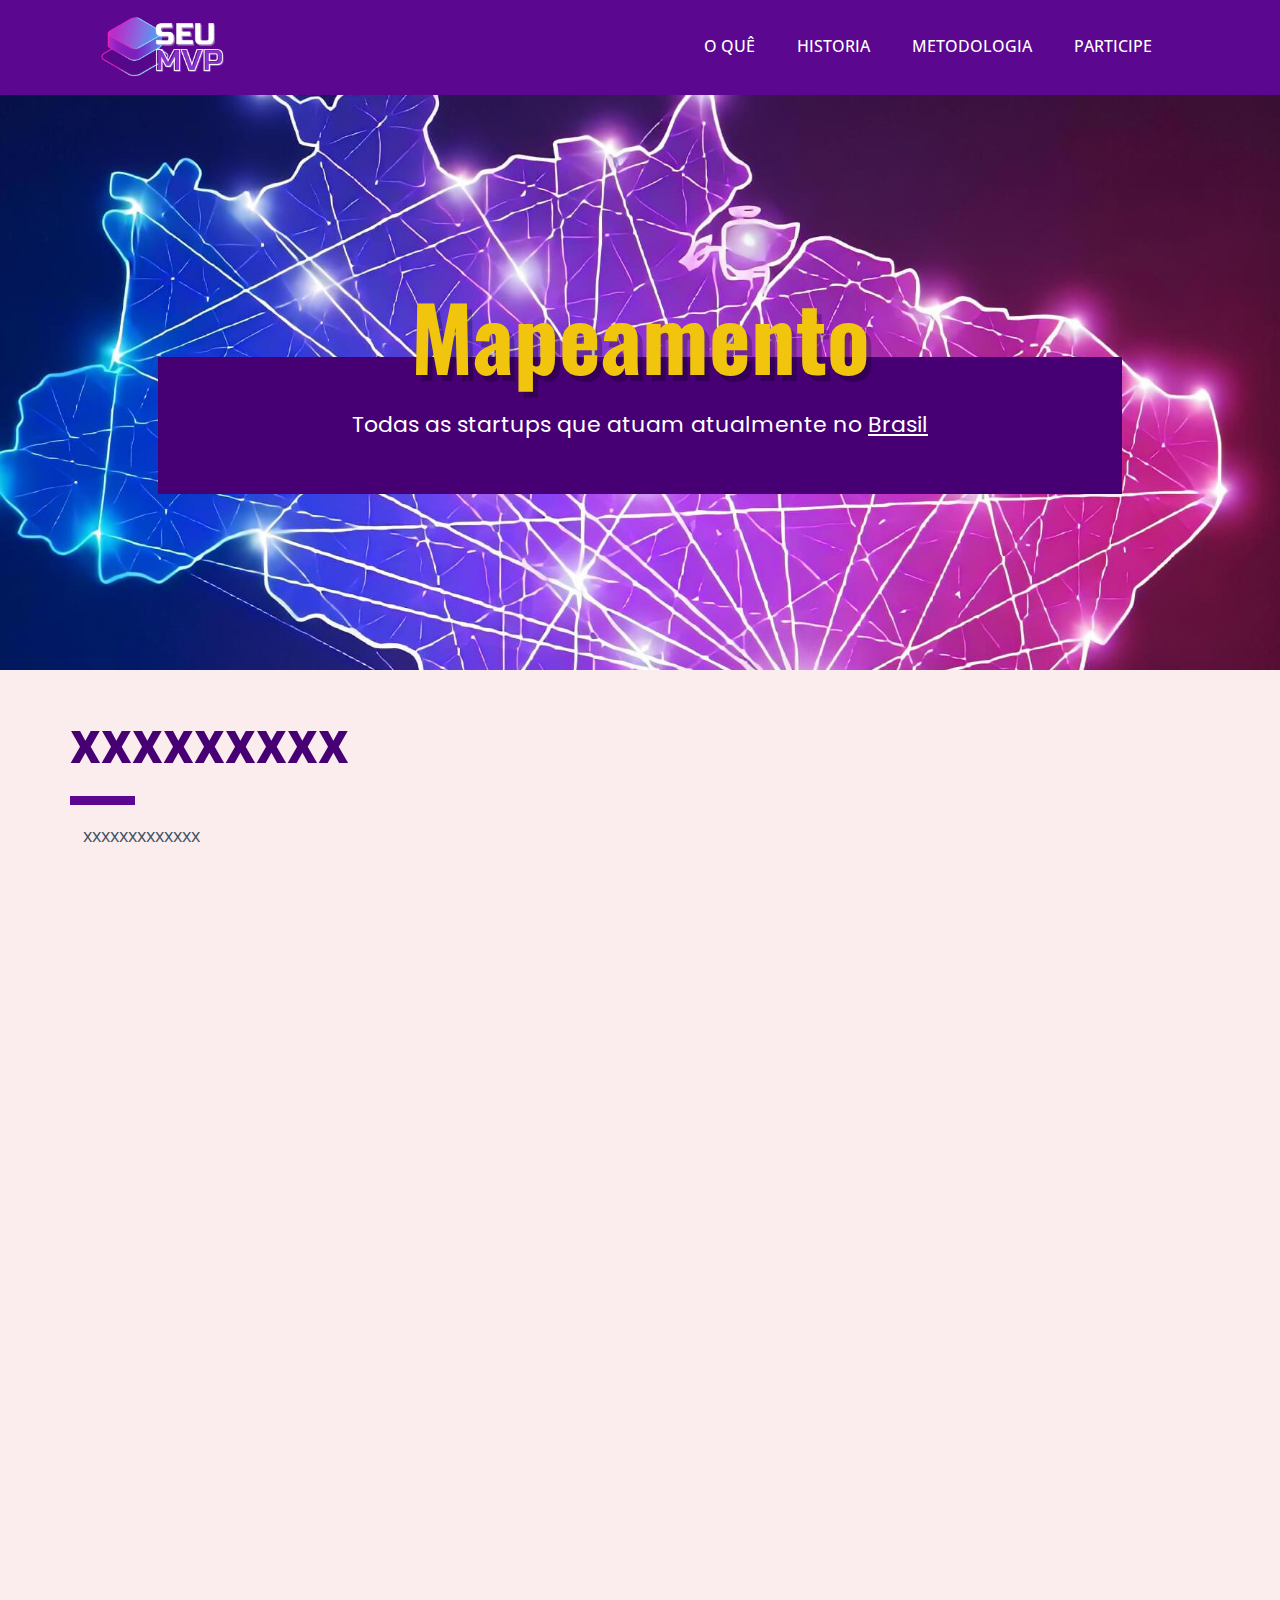
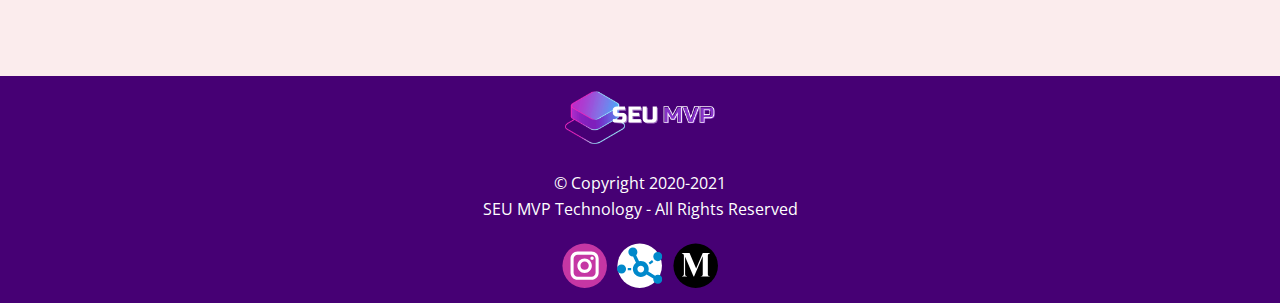
<file: map.html>
<!DOCTYPE html>
<html style="font-size: 16px;">
  <head>
    <meta name="viewport" content="width=device-width, initial-scale=1.0">
    <meta charset="utf-8">
    <meta name="keywords" content="inovação Maranhense, mvp, pre-aceleração, aceleração, startups, produto, modelo de negógio, empreendedorismo maranhense">
    <meta name="description" content="">
    <meta name="page_type" content="np-template-header-footer-from-plugin">
    <title>Pré-aceleração</title>
    <link rel="stylesheet" href="nicepage.css" media="screen">
    <link rel="stylesheet" href="o-que.css" media="screen">
    <script class="u-script" type="text/javascript" src="jquery.js" defer=""></script>
    <script class="u-script" type="text/javascript" src="nicepage.js" defer=""></script>
    <meta name="generator" content="Nicepage 3.9.0, nicepage.com">
    
    <link id="u-theme-google-font" rel="stylesheet" href="https://fonts.googleapis.com/css?family=Roboto:100,100i,300,300i,400,400i,500,500i,700,700i,900,900i|Open+Sans:300,300i,400,400i,600,600i,700,700i,800,800i">
    <link id="u-page-google-font" rel="stylesheet" href="https://fonts.googleapis.com/css?family=Oswald:200,300,400,500,600,700|Poppins:100,100i,200,200i,300,300i,400,400i,500,500i,600,600i,700,700i,800,800i,900,900i">
    
    
    
    
    
    
    
    
    <script type="application/ld+json">{
		"@context": "http://schema.org",
		"@type": "Organization",
		"name": "",
		"url": "index.html",
		"logo": "images/SEUMVPLOGO.png",
		"sameAs": [
				"https://instagram.com/seumvp"
		]
}</script>
    <meta property="og:title" content="o que">
    <meta property="og:type" content="website">
    <meta name="theme-color" content="#478ac9">
    <link rel="canonical" href="index.html">
    <meta property="og:url" content="index.html">
  </head>
  <body class="u-body"><header class="u-clearfix u-custom-color-2 u-header u-header" id="sec-67f6"><div class="u-clearfix u-sheet u-sheet-1">
        <a href="https://nicepage.com" class="u-image u-logo u-image-1" data-image-width="2160" data-image-height="1040">
          <img src="images/SEUMVPLOGO.png" class="u-logo-image u-logo-image-1" data-image-width="132.08">
        </a>
        <nav class="u-menu u-menu-dropdown u-offcanvas u-menu-1">
          <div class="menu-collapse" style="font-size: 1rem; letter-spacing: 0px; text-transform: uppercase; font-weight: 500;">
            <a class="u-button-style u-custom-active-border-color u-custom-active-color u-custom-border u-custom-border-color u-custom-borders u-custom-hover-border-color u-custom-hover-color u-custom-left-right-menu-spacing u-custom-padding-bottom u-custom-text-active-color u-custom-text-color u-custom-text-hover-color u-custom-top-bottom-menu-spacing u-nav-link u-text-active-palette-1-base u-text-hover-palette-2-base" href="#">
              <svg><use xmlns:xlink="http://www.w3.org/1999/xlink" xlink:href="#menu-hamburger"></use></svg>
              <svg version="1.1" xmlns="http://www.w3.org/2000/svg" xmlns:xlink="http://www.w3.org/1999/xlink"><defs><symbol id="menu-hamburger" viewBox="0 0 16 16" style="width: 16px; height: 16px;"><rect y="1" width="16" height="2"></rect><rect y="7" width="16" height="2"></rect><rect y="13" width="16" height="2"></rect>
</symbol>
</defs></svg>
            </a>
          </div>
          <div class="u-custom-menu u-nav-container">
            <ul class="u-nav u-spacing-2 u-unstyled u-nav-1"><li class="u-nav-item"><a class="u-active-palette-3-base u-border-active-palette-1-base u-border-hover-palette-1-light-1 u-button-style u-hover-palette-3-base u-nav-link u-text-active-black u-text-hover-white u-text-white" href="o-que.html#sec-9aa3" data-page-id="246154418" style="padding: 10px 20px;">O quê</a>
</li><li class="u-nav-item"><a class="u-active-palette-3-base u-border-active-palette-1-base u-border-hover-palette-1-light-1 u-button-style u-hover-palette-3-base u-nav-link u-text-active-black u-text-hover-white u-text-white" href="o-que.html#carousel_f2d9" data-page-id="246154418" style="padding: 10px 20px;">Historia</a>
</li><li class="u-nav-item"><a class="u-active-palette-3-base u-border-active-palette-1-base u-border-hover-palette-1-light-1 u-button-style u-hover-palette-3-base u-nav-link u-text-active-black u-text-hover-white u-text-white" href="o-que.html#sec-747c" data-page-id="246154418" style="padding: 10px 20px;">Metodologia</a>
</li><li class="u-nav-item"><a class="u-active-palette-3-base u-border-active-palette-1-base u-border-hover-palette-1-light-1 u-button-style u-hover-palette-3-base u-nav-link u-text-active-black u-text-hover-white u-text-white" href="o-que.html#sec-00a2" data-page-id="246154418" style="padding: 10px 20px;">Participe</a>
</li></ul>
          </div>
          <div class="u-custom-menu u-nav-container-collapse">
            <div class="u-black u-container-style u-inner-container-layout u-opacity u-opacity-95 u-sidenav">
              <div class="u-sidenav-overflow">
                <div class="u-menu-close"></div>
                <ul class="u-align-center u-nav u-popupmenu-items u-unstyled u-nav-2"><li class="u-nav-item"><a class="u-button-style u-nav-link" href="o-que.html#sec-9aa3" data-page-id="246154418" style="padding: 10px 20px;">O quê</a>
</li><li class="u-nav-item"><a class="u-button-style u-nav-link" href="o-que.html#carousel_f2d9" data-page-id="246154418" style="padding: 10px 20px;">Historia</a>
</li><li class="u-nav-item"><a class="u-button-style u-nav-link" href="o-que.html#sec-747c" data-page-id="246154418" style="padding: 10px 20px;">Metodologia</a>
</li><li class="u-nav-item"><a class="u-button-style u-nav-link" href="o-que.html#sec-00a2" data-page-id="246154418" style="padding: 10px 20px;">Participe</a>
</li></ul>
              </div>
            </div>
            <div class="u-black u-menu-overlay u-opacity u-opacity-70"></div>
          </div>
        </nav>
      </div></header> 

    <section class="u-align-center u-clearfix u-palette-2-light-3 u-section-1 fix-sec" id="sec-e5a3">
      <img class="u-expanded-width u-image u-image-1" src="images/brasil1.jpg" >
      <div class="u-align-center u-container-style u-custom-color-1 u-group u-group-1 fix-margin">
        <div class="u-container-layout u-container-layout-1">
          <p class="u-custom-font u-text u-text-body-alt-color u-text-1">Todas as startups que atuam atualmente no <span style="text-decoration: underline !important;">Brasil</span>
          </p>
        </div>
      </div>
      <h1 class="u-custom-font u-font-oswald u-text u-text-palette-3-base u-text-2">Mapeamento</h1>
    </section>





    <section class="u-clearfix u-palette-2-light-3 u-section-4" id="sec-747c">
      <div class="u-clearfix u-sheet u-sheet-1">
        <h1 class="u-text u-text-custom-color-1 u-text-1">xxxxxxxxx</h1>
        <div class="u-border-9 u-border-custom-color-2 u-line u-line-horizontal u-line-1"></div>
        <p class="u-text u-text-palette-1-dark-2 u-text-2">xxxxxxxxxxxxx</p>
        <div class="u-clearfix u-expanded-width u-gutter-30 u-layout-wrap u-layout-wrap-1">
          </div>
        </div>
      </div>
    </section>


    
    
    <footer class="u-clearfix u-custom-color-1 u-footer" id="sec-b8e5"><div class="u-clearfix u-sheet u-sheet-1">

       <div class="col-sm-12 animated fadeInUp showing" data-animation="fadeInUp" style='
    text-align: center;'>

      <img style='margin-top:15px' src="./images/logo-de-lado.png" width="150px" style="display: block; margin-right:auto;margin-left:auto;margin-bottom: 10px;">
      
      <p class="copyright" style="color: white;">
        © Copyright 2020-2021 <br>SEU MVP Technology - All Rights Reserved
      </p>
    </div>
      </div>
      
      
      
          <div class="u-align-right u-social-icons u-spacing-10 u-social-icons-1" style='margin-top: 0px;margin: 0 auto;    margin-bottom: 15px;'>
          <a class="u-social-url" title="instagram" target="_blank" href="https://instagram.com/seumvp"><span class="u-icon u-icon-circle u-social-icon u-social-instagram u-icon-1"><svg class="u-svg-link" preserveAspectRatio="xMidYMin slice" viewBox="0 0 112 112" style=""><use xmlns:xlink="http://www.w3.org/1999/xlink" xlink:href="#svg-8399"></use></svg><svg class="u-svg-content" id="svg-8399"><circle fill="currentColor" cx="56.1" cy="56.1" r="55"></circle><path fill="#FFFFFF" d="M55.9,38.2c-9.9,0-17.9,8-17.9,17.9C38,66,46,74,55.9,74c9.9,0,17.9-8,17.9-17.9C73.8,46.2,65.8,38.2,55.9,38.2
            z M55.9,66.4c-5.7,0-10.3-4.6-10.3-10.3c-0.1-5.7,4.6-10.3,10.3-10.3c5.7,0,10.3,4.6,10.3,10.3C66.2,61.8,61.6,66.4,55.9,66.4z"></path><path fill="#FFFFFF" d="M74.3,33.5c-2.3,0-4.2,1.9-4.2,4.2s1.9,4.2,4.2,4.2s4.2-1.9,4.2-4.2S76.6,33.5,74.3,33.5z"></path><path fill="#FFFFFF" d="M73.1,21.3H38.6c-9.7,0-17.5,7.9-17.5,17.5v34.5c0,9.7,7.9,17.6,17.5,17.6h34.5c9.7,0,17.5-7.9,17.5-17.5V38.8
            C90.6,29.1,82.7,21.3,73.1,21.3z M83,73.3c0,5.5-4.5,9.9-9.9,9.9H38.6c-5.5,0-9.9-4.5-9.9-9.9V38.8c0-5.5,4.5-9.9,9.9-9.9h34.5
            c5.5,0,9.9,4.5,9.9,9.9V73.3z"></path></svg></span>
          </a>


          
          <a class="u-social-url" target="_blank" title="Github" href="https://superme.nu/seumvp"><span class="u-icon u-icon-circle u-social-github u-social-icon u-icon-2">
          
          <svg class="u-svg-link" preserveAspectRatio="xMidYMin slice" viewBox="0 0 112 112" style="">
          <use xmlns:xlink="http://www.w3.org/1999/xlink" xlink:href="#svg-4a2f"></use></svg>
          <svg class="u-svg-content" id="svg-4a2f"><circle style='color: #ffffff !important;'fill="currentColor" cx="56.1" cy="56.1" r="55"></circle>
          <svg aria-hidden="true" focusable="false" data-prefix="fas" data-icon="chart-network" role="img" xmlns="http://www.w3.org/2000/svg" viewBox="0 0 640 512" class="svg-inline--fa fa-chart-network fa-w-20"><path fill="currentColor" d="M576 192c35.3 0 64-28.7 64-64s-28.7-64-64-64-64 28.7-64 64 28.7 64 64 64zM64 240c-35.3 0-64 28.7-64 64s28.7 64 64 64 64-28.7 64-64-28.7-64-64-64zm449.6-37.2l-19.2-25.6-48 36 19.2 25.6 48-36zM576 384c-14.4 0-27.6 5-38.3 13l-96-57.6c3.8-11.2 6.3-23 6.3-35.5 0-61.9-50.1-112-112-112-8.4 0-16.6 1.1-24.4 2.9l-40.8-87.4C281.4 96 288 80.8 288 64c0-35.3-28.7-64-64-64s-64 28.7-64 64 28.7 64 64 64c1.1 0 2.1-.3 3.2-.3l41 87.8C241.5 235.9 224 267.8 224 304c0 61.9 50.1 112 112 112 32.1 0 60.8-13.7 81.2-35.3l95.8 57.5c-.5 3.2-1 6.5-1 9.8 0 35.3 28.7 64 64 64s64-28.7 64-64-28.7-64-64-64zm-240-32c-26.5 0-48-21.5-48-48s21.5-48 48-48 48 21.5 48 48-21.5 48-48 48zm-184-32h48v-32h-48v32z" class=""></path></svg></span>
          </a>

          
          <a class="u-social-url" target="_blank" title="Medium" href="https://medium.com/@_andreiacosta"><span class="u-icon u-icon-circle u-social-icon u-social-medium u-icon-3"><svg class="u-svg-link" preserveAspectRatio="xMidYMin slice" viewBox="0 0 112 112" style=""><use xmlns:xlink="http://www.w3.org/1999/xlink" xlink:href="#svg-5ad5"></use></svg><svg class="u-svg-content" id="svg-5ad5"><circle fill="currentColor" cx="56.1" cy="56.1" r="55"></circle><path fill="#FFFFFF" d="M90.9,25.7L90.9,25.7L91,25H73.5L57.2,63.1L40.9,25H22v0.7h0.1c3.2,0.7,4.8,1.8,4.8,5.7v45.2
	c0,3.9-1.6,4.9-4.8,5.7H22V83h12.8v-0.7h-0.1c-3.2-0.7-4.8-1.8-4.8-5.7V34l20.9,48.9H52l21.5-50.3v45.1c-0.3,3.1-1.9,4-4.8,4.6h-0.1
	V83H91v-0.7h-0.1c-2.9-0.7-4.6-1.6-4.8-4.6V31.4l0,0C86.1,27.5,87.7,26.4,90.9,25.7"></path></svg></span>
          </a>
        </div>

      </footer>
    <span style="height: 64px; width: 64px; margin-left: 0px; margin-right: auto; margin-top: 0px; background-image: none; right: 60px; bottom: 20px" class="u-back-to-top u-custom-color-2 u-icon u-icon-circle u-opacity u-opacity-85 u-spacing-15" data-href="#">
        <svg class="u-svg-link" preserveAspectRatio="xMidYMin slice" viewBox="0 0 551.13 551.13"><use xmlns:xlink="http://www.w3.org/1999/xlink" xlink:href="#svg-1d98"></use></svg>
        <svg class="u-svg-content" enable-background="new 0 0 551.13 551.13" viewBox="0 0 551.13 551.13" xmlns="http://www.w3.org/2000/svg" id="svg-1d98"><path d="m275.565 189.451 223.897 223.897h51.668l-275.565-275.565-275.565 275.565h51.668z"></path></svg>
    </span>
  </body>
</html>
</file>
